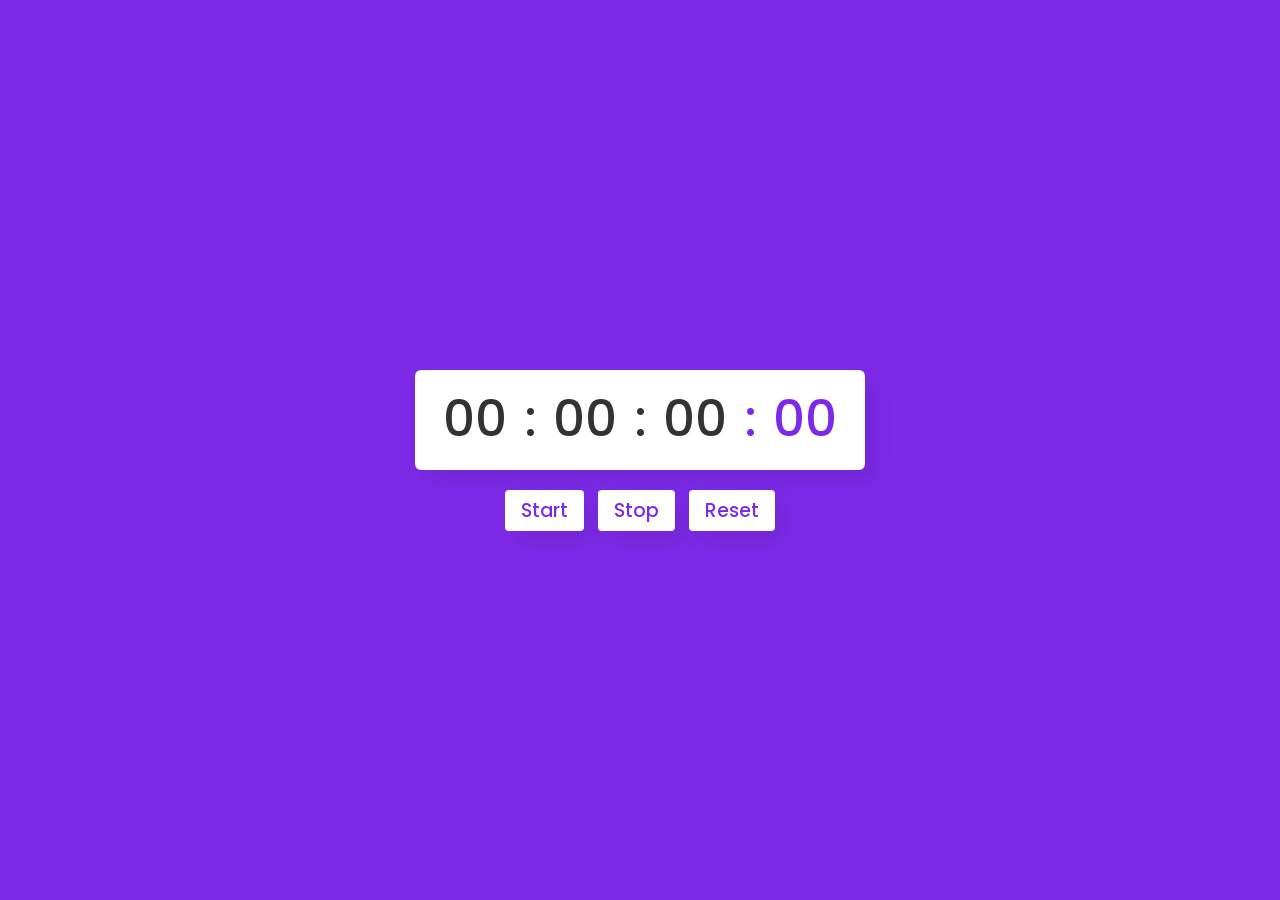
<file: stop watch/index.html>
<!DOCTYPE html>
<!-- Coding by CodingLab | www.codinglabweb.com-->
<html lang="en" dir="ltr">
  <head>
    <meta charset="UTF-8">
    <title> Stopwatch application | CodingLab </title>
    <link rel="stylesheet" href="style.css">
   </head>
<body>
  <div class="wrapper">
    <div class="time">
      <span class="hour">00</span>
      <span class="colon">:</span>
      <span class="minute">00</span>
      <span class="colon">:</span>
      <span class="second">00</span>
      <span class="colon ms-colon">:</span>
      <span class="millisecond">00</span>
    </div>
    <div class="buttons">
      <button class="start">Start</button>
      <button class="stop">Stop</button>
      <button class="reset">Reset</button>
    </div>
  </div>

  <script src="script.js"></script>

</body>
</html>
</file>
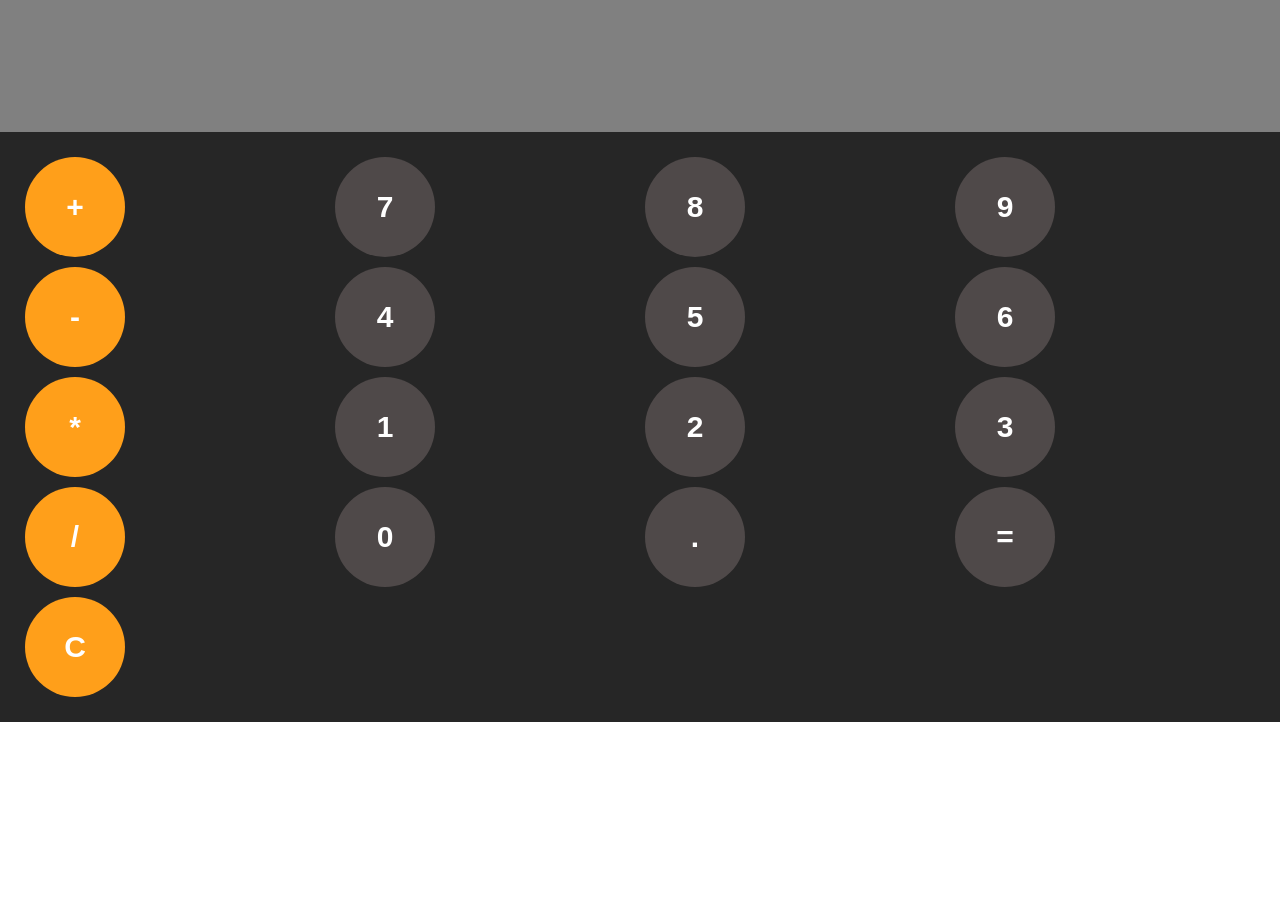
<file: calc/calc.html>
<!DOCTYPE html>
<html lang="en">
<head>
    <meta charset="UTF-8">
    <meta name="viewport" content="width=device-width, initial-scale=1.0">
    <link rel="stylesheet" href="calc.css"> <!-- Link to CSS file -->
    <title>Document</title>
</head>
<body>
    <div id = "calculator"> </div>
        <input id="display" readonly>
    <div id = "keys">
        <button onclick ="appendToDisplay('+')" class="operator-btn">+</button>
        <button onclick ="appendToDisplay('7')">7</button>
        <button onclick ="appendToDisplay('8')">8</button>
        <button onclick ="appendToDisplay('9')">9</button>
        <button onclick ="appendToDisplay('-')"class="operator-btn">-</button>
        <button onclick ="appendToDisplay('4')">4</button>
        <button onclick ="appendToDisplay('5')">5</button>
        <button onclick ="appendToDisplay('6')">6</button>
        <button onclick ="appendToDisplay('*')"class="operator-btn">*</button>
        <button onclick ="appendToDisplay('1')">1</button>
        <button onclick ="appendToDisplay('2')">2</button>
        <button onclick ="appendToDisplay('3')">3</button>
        <button onclick ="appendToDisplay('/')"class="operator-btn">/</button>
        <button onclick ="appendToDisplay('0')">0</button>
        <button onclick ="appendToDisplay('.')">.</button>
        <button onclick ="calculate()">=</button>
        <button onclick ="clearDisplay()"class="operator-btn">C</button>
    </div>
</body>

<script>
    const display = document.getElementById('display')

    function appendToDisplay(value){
        display.value +=value;
    }

    function calculate(){
        try{
            display.value = eval(display.value);}
            catch{
                display.value ='Error';
            }

        }

    function clearDisplay(){
        display.value='';
    }
</script>

</html>
</file>
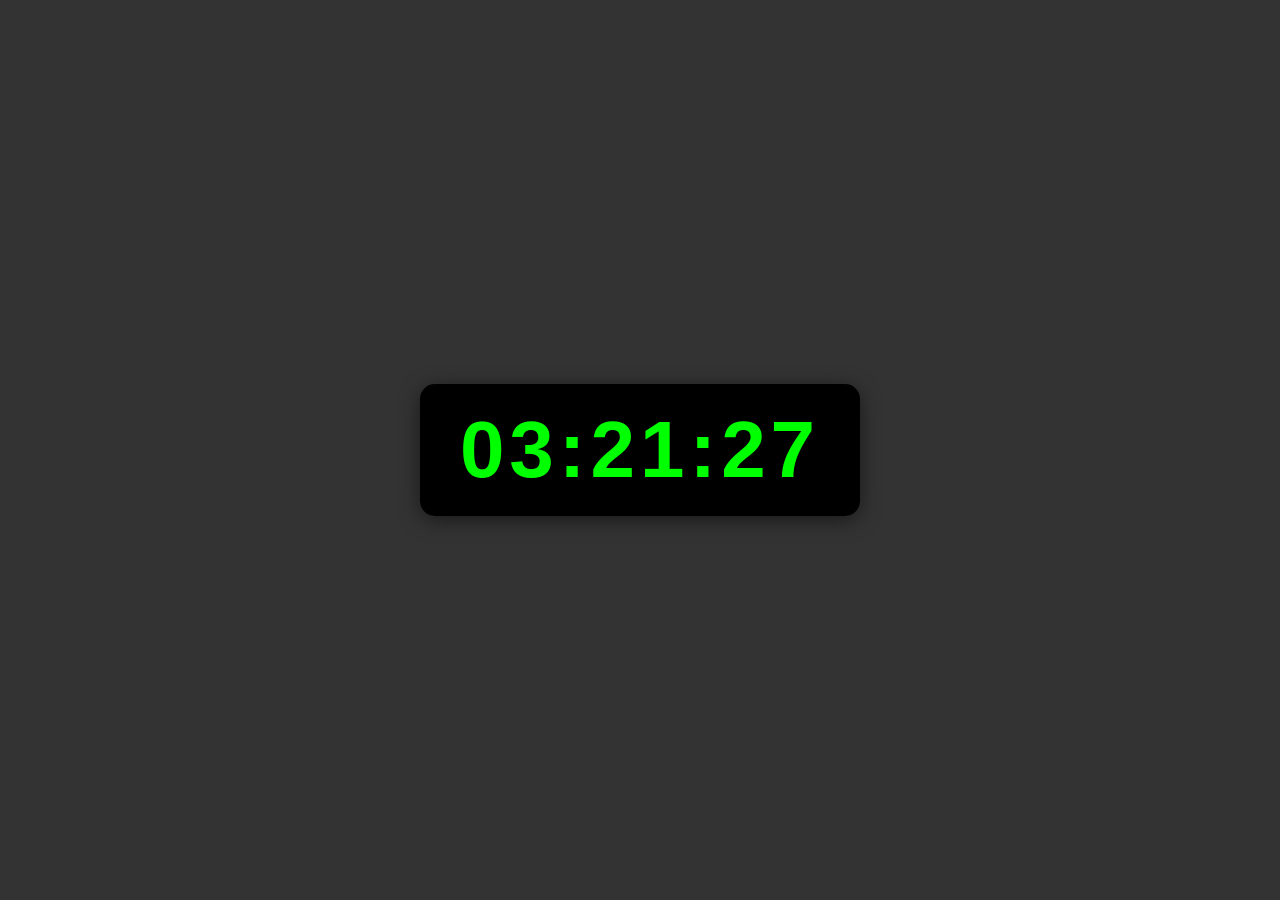
<file: DIGITALCLOCK/clock.html>
<!DOCTYPE html>
<html lang="en">
<head>
    <meta charset="UTF-8">
    <meta name="viewport" content="width=device-width, initial-scale=1.0">
    <title>Digital Clock</title>
    <link rel="stylesheet" href="clock.css"> <!-- Link to the CSS file -->
</head>
<body>
    <div class="clock-container">
        <div id="clock">00:00:00</div>
    </div>

    <script src="clock.js"></script> <!-- Link to the JS file -->
</body>
</html>
</file>
<file: stop watch/style.css>
/* Google fonts import link */
@import url('https://fonts.googleapis.com/css2?family=Poppins:wght@200;300;400;500;600;700&display=swap');
*{
  margin: 0;
  padding: 0;
  box-sizing: border-box;
  font-family: 'Poppins',sans-serif;
}
body{
  height: 100vh;
  display: flex;
  align-items: center;
  justify-content: center;
  background: #7D2Ae8;
}
.wrapper{
  user-select: none;
}
.wrapper .time{
  height: 100px;
  background: #fff;
  display: flex;
  align-items: center;
  justify-content: center;
  border-radius: 6px;
  box-shadow: 10px 10px 20px rgba(0,0,0,0.09);
  padding: 0 10px;
}
.wrapper .time span{
  width: 100px;
  text-align: center;
  font-size: 50px;
  font-weight: 500;
  color: #333;
}
.time span.colon{
  width: 10px;
}
.time span.ms-colon,
.time span.millisecond{
  color: #7D2Ae8;
}
.wrapper .buttons{
  text-align: center;
  margin-top: 20px;
}
.buttons button{
  padding: 6px 16px;
  outline: none;
  border: none;
  margin: 0 5px;
  color: #7D2Ae8;
  background: #fff;
  font-size: 19px;
  font-weight: 500;
  border-radius: 4px;
  cursor: pointer;
  box-shadow: 10px 10px 20px rgba(0,0,0,0.09);
}
.buttons button.active,
.buttons button.stopActive{
  pointer-events: none;
  opacity: 0.7;
}
</file>
<file: calc/calc.css>
body{
    margin: 0;
    display:flexbox;
    justify-content: center;
    align-items: center;
    height: 100vh;
    background-color: background-color: hsl(0,0%, 95%);


}



#calculator{
   font-family: Arial, Helvetica, sans-serif;
   background-color: hsl(0,0%, 15%) ;
   border-radius: 15px;
   max-width :500px;
   overflow: hidden;
}
#display{
    width: 100%;
    padding: 20px;
    font-size: 5rem;
    text-align: left;
    border: none;
    background-color: grey ;
    color: white;
}


#keys{
    display:grid;
    grid-template-columns: repeat(4,1fr);
    gap:10px;
    padding:25px;
    background-color: hsl(0,0%, 15%) ;
}


button{
    width: 100px;
    height :100px;
    font-size: 30px;
    border: none;
    border-radius: 100px;
    background-color: #4f4949;
    font-weight: bold;
    cursor:pointer;
    color: white;

    
}


button:hover{
    background-color: hsl(0,0%, 40%);
}
button:active{
    background-color: hsl(0,0%, 50%);
}

.operator-btn{
    background-color: hsl(35, 100%, 55%);
}

.operator-btn:hover{
    background-color: hsl(35, 100%, 65%);;
}
</file>
<file: DIGITALCLOCK/clock.css>
/* clock.css */

body {
    margin: 0;
    padding: 0;
    display: flex;
    justify-content: center;
    align-items: center;
    height: 100vh;
    background-color: #333;
    font-family: 'Arial', sans-serif;
}

.clock-container {
    background-color: #000;
    padding: 20px 40px;
    border-radius: 15px;
    box-shadow: 0px 4px 20px rgba(0, 0, 0, 0.5);
}

#clock {
    font-size: 5rem;
    color: #00ff00;
    text-align: center;
    font-weight: bold;
    letter-spacing: 5px;
}
</file>
